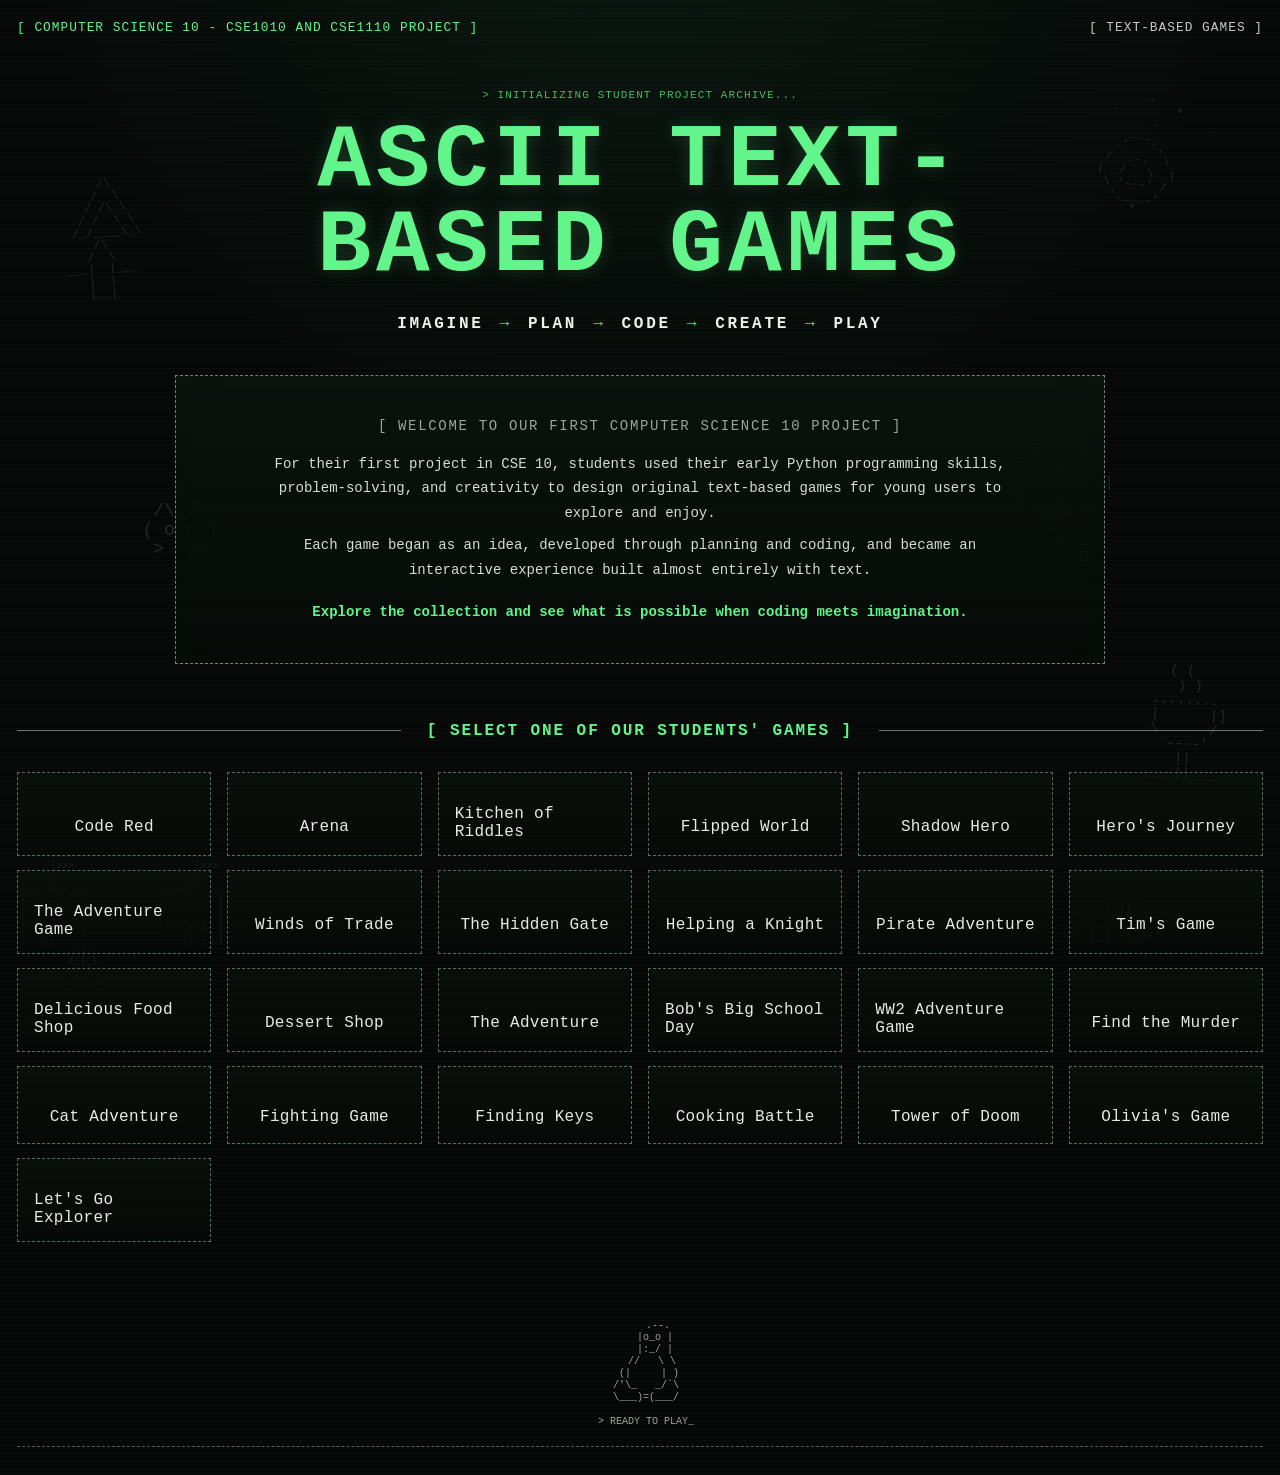
<file: index.html>
<!doctype html>
<html lang="en">

<head>
  <meta charset="utf-8" />

  <meta
    name="viewport"
    content="width=device-width, initial-scale=1"
  />

  <meta
    name="theme-color"
    content="#050807"
  />

  <title>ASCII Text-Based Games | Computer Science 10</title>

  <!-- Keep the original shared styling -->
  <link
    rel="stylesheet"
    href="styles.css"
  />

  <!-- Homepage-only styling -->
  <link
    rel="stylesheet"
    href="hub.css"
  />
</head>

<body class="hub-page">

  <main class="site-shell hub-shell">

    <!-- ======================================================
         TOP COURSE LABELS
         ====================================================== -->

    <header class="hub-topbar">

      <span>
        [ COMPUTER SCIENCE 10 - CSE1010 AND CSE1110 PROJECT ]
      </span>

      <span>
        [ TEXT-BASED GAMES ]
      </span>

    </header>


    <!-- ======================================================
         DECORATIVE ASCII BACKGROUND
         ====================================================== -->

    <div
      class="ascii-background"
      aria-hidden="true"
    >

      <!-- Adventure / exploration -->
      <pre class="ascii-decoration decor-adventure">
             /\
            /  \
           / /\ \
          / /  \ \
         /_/____\_\
            /\
           /  \
        ___|  |___
           |  |
           |__|
      </pre>


      <!-- Space -->
      <pre class="ascii-decoration decor-space">
            .
       .        *
             .       .
          ___
        .'   '.
       /  .-.  \
      |  /   \  |
       \ '---' /
        '.___.'
           *
      </pre>


      <!-- Cat -->
      <pre class="ascii-decoration decor-cat">
        /\_/\
       ( o.o )
        > ^ <
      </pre>


      <!-- Cooking -->
      <pre class="ascii-decoration decor-cooking">
          ( (
           ) )
        ........
        |      |]
        \      /
         `----'
           ||
        ___||___
      </pre>


      <!-- Castle / knight -->
      <pre class="ascii-decoration decor-castle">
        |>>>                    |>>>
        |                       |
    _  _|_  _              _  _|_  _
   | |_| |_| |            | |_| |_| |
   |         |            |         |
   |   _     |            |     _   |
   |  | |    |____________|    | |  |
   |__|_|______________________|_|__|
            /|\
           /_|_\
            | |
           /   \
      </pre>


      <!-- Mystery -->
      <pre class="ascii-decoration decor-mystery">
          _____
        .'     '.
       /    ?    \
      |     ?     |
       \    .    /
        '.___.'
           \
            \__
               O
      </pre>


      <!-- Car -->
      <pre class="ascii-decoration decor-car">
          ______
      ___/|_||_\`.__
     (   _    _ _  \
     =`-(_)--(_)-'
      </pre>

    </div>


    <!-- ======================================================
         HERO
         ====================================================== -->

    <section
      class="hub-hero"
      aria-labelledby="page-title"
    >

      <p class="hero-command">
        &gt; INITIALIZING STUDENT PROJECT ARCHIVE...
      </p>

      <h1
        id="page-title"
        class="ascii-title hub-title"
      >
        ASCII TEXT-BASED GAMES
      </h1>

      <p class="project-process">
        <span>IMAGINE</span>
        <span class="process-arrow">→</span>

        <span>PLAN</span>
        <span class="process-arrow">→</span>

        <span>CODE</span>
        <span class="process-arrow">→</span>

        <span>CREATE</span>
        <span class="process-arrow">→</span>

        <span>PLAY</span>
      </p>

    </section>


    <!-- ======================================================
         INTRODUCTION
         ====================================================== -->

    <section class="intro-panel hub-intro">

      <p class="intro-label">
        [ WELCOME TO OUR FIRST COMPUTER SCIENCE 10 PROJECT ]
      </p>

      <p>
        For their first project in CSE 10,
        students used their early Python programming skills,
        problem-solving, and creativity to design original
        text-based games for young users to explore and enjoy.
      </p>

      <p>
        Each game began as an idea, developed through planning
        and coding, and became an interactive experience built
        almost entirely with text.
      </p>

      <p class="intro-highlight">
        Explore the collection and see what is possible when
        coding meets imagination.
      </p>

    </section>


    <!-- ======================================================
         GAME SELECTION
         ====================================================== -->

    <div class="section-rule hub-section-rule">

      <span>
        [ SELECT ONE OF OUR STUDENTS' GAMES ]
      </span>

    </div>


    <section
      id="game-grid"
      class="game-grid hub-game-grid"
      aria-label="Student games"
    >
    </section>


    <!-- ======================================================
         SMALL BOTTOM ASCII DETAIL
         ====================================================== -->

    <footer class="hub-footer">

      <pre aria-hidden="true">
      .--.
     |o_o |
     |:_/ |
    //   \ \
   (|     | )
  /'\_   _/`\
  \___)=(___/

  &gt; READY TO PLAY_
      </pre>

    </footer>

  </main>


  <script src="app.js"></script>

</body>

</html>
</file>
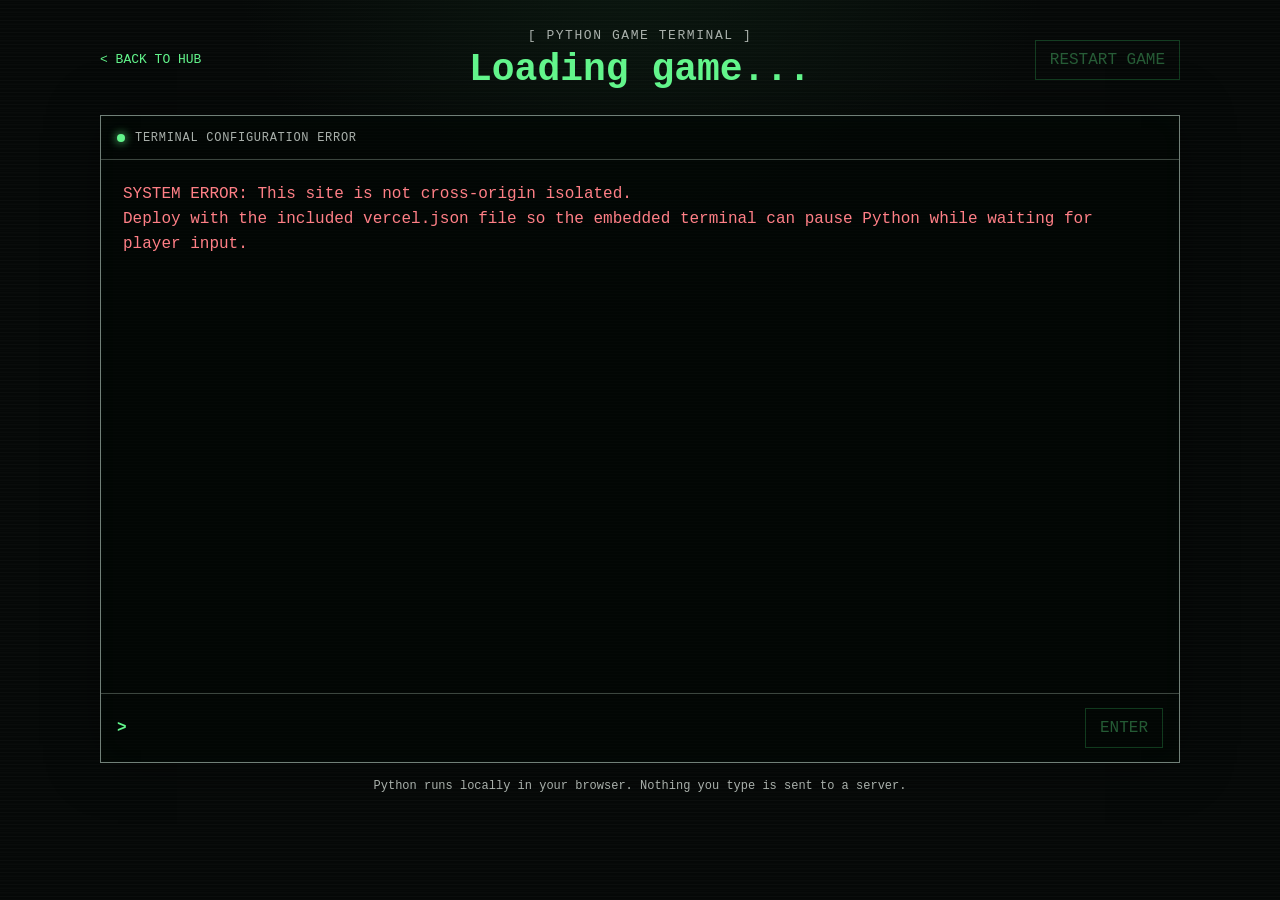
<file: play.html>
<!doctype html>
<html lang="en">
<head>
  <meta charset="utf-8" />
  <meta name="viewport" content="width=device-width, initial-scale=1" />
  <meta name="theme-color" content="#050807" />
  <title>Play | ASCII Games Hub</title>
  <link rel="stylesheet" href="styles.css" />
</head>
<body class="play-page">
  <main class="runner-shell">
    <header class="runner-header">
      <a class="terminal-link" href="index.html">&lt; BACK TO HUB</a>
      <div>
        <div class="eyebrow">[ PYTHON GAME TERMINAL ]</div>
        <h1 id="game-title">Loading game...</h1>
      </div>
      <button id="restart-button" class="terminal-button" type="button">RESTART GAME</button>
    </header>

    <section class="terminal-frame" aria-label="Python game terminal">
      <div class="terminal-bar">
        <span class="status-dot"></span>
        <span id="status-text">INITIALIZING PYTHON...</span>
      </div>
      <div id="terminal-output" class="terminal-output" role="log" aria-live="polite"></div>
      <form id="terminal-form" class="terminal-input-row" autocomplete="off">
        <label for="terminal-input" class="prompt-symbol">&gt;</label>
        <input id="terminal-input" type="text" spellcheck="false" autocomplete="off" disabled aria-label="Game input" />
        <button class="send-button" type="submit" disabled>ENTER</button>
      </form>
    </section>

    <p id="runner-note" class="runner-note">Python runs locally in your browser. Nothing you type is sent to a server.</p>
  </main>

  <script src="runner.js"></script>
</body>
</html>
</file>
<file: styles.css>
:root {
  --bg: #050807;
  --panel: #080d0a;
  --panel-2: #0b110d;
  --green: #62f58b;
  --green-dim: #2b9a4d;
  --text: #e8ede9;
  --muted: #a9b0ab;
  --line: #6e7770;
  --danger: #ff7f86;
  --shadow: rgba(98, 245, 139, 0.18);
}

* { box-sizing: border-box; }
html { background: var(--bg); }
body {
  margin: 0;
  min-height: 100vh;
  color: var(--text);
  background:
    radial-gradient(circle at 50% -10%, rgba(35, 95, 54, .18), transparent 35%),
    linear-gradient(rgba(255,255,255,.015) 1px, transparent 1px),
    var(--bg);
  background-size: auto, 100% 4px, auto;
  font-family: "SFMono-Regular", Consolas, "Liberation Mono", Menlo, monospace;
}

body::after {
  content: "";
  position: fixed;
  inset: 0;
  pointer-events: none;
  background: repeating-linear-gradient(0deg, rgba(255,255,255,.018), rgba(255,255,255,.018) 1px, transparent 1px, transparent 3px);
  mix-blend-mode: screen;
  opacity: .22;
}

a { color: inherit; }
button, input { font: inherit; }

.site-shell {
  width: min(1440px, calc(100% - 34px));
  margin: 0 auto;
  padding: 20px 0 48px;
}

.topbar {
  display: flex;
  justify-content: space-between;
  gap: 20px;
  color: var(--green);
  font-size: 14px;
  letter-spacing: .08em;
}
.topbar span:last-child { color: var(--muted); }

.hero { text-align: center; padding: 28px 0 18px; position: relative; }
.hero-art {
  position: absolute;
  inset: 6px auto auto 0;
  margin: 0;
  text-align: left;
  color: #c8cfca;
  font-size: 12px;
  line-height: 1.2;
  opacity: .7;
}

.ascii-title {
  margin: 18px 0 8px;
  color: var(--green);
  font-size: clamp(36px, 5vw, 80px);
  line-height: .95;
  letter-spacing: .08em;
  font-weight: 700;
  text-shadow: 0 0 18px var(--shadow);
}

.tagline { color: #d1d6d2; letter-spacing: .2em; font-size: clamp(11px, 1.6vw, 17px); }

.intro-panel {
  width: min(900px, 100%);
  margin: 18px auto 44px;
  border: 1px dashed var(--line);
  padding: 22px 28px;
  text-align: center;
  background: rgba(7, 11, 8, .68);
}
.intro-panel h2 { margin: 0 0 12px; color: var(--green); font-size: 18px; }
.intro-panel p { margin: 6px 0; color: #d8ded9; line-height: 1.6; }

.section-rule {
  display: flex;
  align-items: center;
  gap: 18px;
  color: var(--green);
  letter-spacing: .12em;
  margin-bottom: 30px;
  text-align: center;
}
.section-rule::before, .section-rule::after { content: ""; flex: 1; height: 1px; background: var(--line); }

.game-grid {
  display: grid;
  grid-template-columns: repeat(6, 1fr);
  gap: 16px 18px;
}

.game-card {
  min-height: 70px;
  border: 1px dashed #7b847d;
  display: grid;
  place-items: center;
  text-decoration: none;
  color: #e7ebe8;
  background: rgba(8, 13, 10, .46);
  transition: border-color .15s ease, color .15s ease, box-shadow .15s ease, transform .15s ease;
}
.game-card:hover, .game-card:focus-visible {
  color: var(--green);
  border-color: var(--green);
  box-shadow: 0 0 24px rgba(98,245,139,.08), inset 0 0 18px rgba(98,245,139,.025);
  transform: translateY(-2px);
  outline: none;
}
.game-card::before { content: ">"; opacity: 0; margin-right: 8px; }
.game-card:hover::before, .game-card:focus-visible::before { opacity: 1; }

.site-footer {
  margin-top: 38px;
  min-height: 130px;
  border-bottom: 1px dashed var(--line);
  display: grid;
  grid-template-columns: 1fr auto 1fr;
  align-items: end;
  color: #c3cac4;
}
.site-footer pre { margin: 0; font-size: 12px; }
.site-footer p { align-self: center; text-align: center; }

.runner-shell { width: min(1080px, calc(100% - 28px)); margin: 0 auto; padding: 28px 0 40px; }
.runner-header {
  display: grid;
  grid-template-columns: 1fr 2fr 1fr;
  align-items: center;
  gap: 18px;
  margin-bottom: 24px;
}
.runner-header > div { text-align: center; }
.runner-header h1 { margin: 5px 0 0; font-size: clamp(22px, 4vw, 38px); color: var(--green); }
.eyebrow { color: var(--muted); font-size: 13px; letter-spacing: .12em; }
.terminal-link { text-decoration: none; color: var(--green); font-size: 13px; }
.terminal-link:hover { text-decoration: underline; }

.terminal-button, .send-button {
  border: 1px solid var(--green-dim);
  color: var(--green);
  background: transparent;
  padding: 10px 14px;
  cursor: pointer;
}
.terminal-button { justify-self: end; }
.terminal-button:hover, .send-button:hover { background: rgba(98,245,139,.08); }
.terminal-button:disabled, .send-button:disabled { opacity: .35; cursor: not-allowed; }

.terminal-frame {
  border: 1px solid #718078;
  background: rgba(2, 6, 4, .88);
  box-shadow: 0 0 50px rgba(0,0,0,.4), inset 0 0 28px rgba(98,245,139,.018);
  min-height: 72vh;
  display: flex;
  flex-direction: column;
}
.terminal-bar {
  min-height: 44px;
  border-bottom: 1px solid #3c463f;
  display: flex;
  align-items: center;
  padding: 0 16px;
  gap: 10px;
  color: var(--muted);
  font-size: 12px;
  letter-spacing: .06em;
}
.status-dot { width: 8px; height: 8px; border-radius: 50%; background: var(--green); box-shadow: 0 0 10px var(--green); }
.terminal-output {
  flex: 1;
  padding: 22px;
  white-space: pre-wrap;
  overflow-wrap: anywhere;
  overflow-y: auto;
  line-height: 1.55;
  color: #edf4ef;
  min-height: 55vh;
}
.terminal-line { min-height: 1.55em; }
.terminal-line.system { color: var(--green); }
.terminal-line.error { color: var(--danger); }
.terminal-line.user { color: #a5ffbe; }

.terminal-input-row {
  border-top: 1px solid #3c463f;
  display: grid;
  grid-template-columns: auto 1fr auto;
  gap: 12px;
  align-items: center;
  padding: 14px 16px;
}
.prompt-symbol { color: var(--green); font-weight: bold; }
#terminal-input {
  width: 100%;
  border: 0;
  outline: 0;
  background: transparent;
  color: #fff;
  caret-color: var(--green);
}
#terminal-input:disabled { opacity: .45; }
.runner-note { text-align: center; color: var(--muted); font-size: 12px; margin-top: 16px; }

@media (max-width: 1000px) { .game-grid { grid-template-columns: repeat(4, 1fr); } }
@media (max-width: 720px) {
  .topbar { font-size: 10px; }
  .topbar span:last-child { display: none; }
  .hero-art { display: none; }
  .game-grid { grid-template-columns: repeat(2, 1fr); gap: 12px; }
  .runner-header { grid-template-columns: 1fr auto; }
  .runner-header > div { grid-column: 1 / -1; grid-row: 1; }
  .terminal-link { grid-column: 1; grid-row: 2; }
  .terminal-button { grid-column: 2; grid-row: 2; }
  .site-footer { grid-template-columns: 1fr; justify-items: center; gap: 20px; padding-bottom: 18px; }
  .site-footer pre { order: 2; }

  
  /* =========================================
   ANSI TERMINAL COLORS
   ========================================= */

.ansi-black {
  color: #555555;
}

.ansi-red {
  color: #ff5f5f;
}

.ansi-green {
  color: #6dff85;
}

.ansi-yellow {
  color: #ffd75f;
}

.ansi-blue {
  color: #5f87ff;
}

.ansi-magenta {
  color: #d787ff;
}

.ansi-cyan {
  color: #5fffff;
}

.ansi-white {
  color: #f1f1f1;
}


/* Bright ANSI colors */

.ansi-bright-black {
  color: #888888;
}

.ansi-bright-red {
  color: #ff8787;
}

.ansi-bright-green {
  color: #87ff9f;
}

.ansi-bright-yellow {
  color: #ffff87;
}

.ansi-bright-blue {
  color: #87afff;
}

.ansi-bright-magenta {
  color: #ff87ff;
}

.ansi-bright-cyan {
  color: #87ffff;
}

.ansi-bright-white {
  color: #ffffff;
}
}
</file>
<file: hub.css>
/* ==========================================================
   COMPUTER SCIENCE 10
   ASCII TEXT-BASED GAMES HUB
   Homepage-only styling
   ========================================================== */


/* ----------------------------------------------------------
   PAGE
   ---------------------------------------------------------- */

.hub-page {
  overflow-x: hidden;
}

.hub-shell {
  position: relative;
  isolation: isolate;
  min-height: 100vh;
  padding-bottom: 28px;
}


/* ----------------------------------------------------------
   TOP BAR
   ---------------------------------------------------------- */

.hub-topbar {
  position: relative;
  z-index: 5;

  display: flex;
  justify-content: space-between;
  align-items: flex-start;

  gap: 28px;

  color: var(--green);

  font-size: clamp(
    10px,
    1vw,
    14px
  );

  letter-spacing: 0.08em;

  text-transform: uppercase;
}

.hub-topbar span:last-child {
  color: #c4cbc6;
  text-align: right;
}


/* ----------------------------------------------------------
   BACKGROUND ASCII ART
   ---------------------------------------------------------- */

.ascii-background {
  position: absolute;

  inset: 42px 0 0;

  z-index: -1;

  pointer-events: none;

  overflow: hidden;
}

.ascii-decoration {
  position: absolute;

  margin: 0;

  color: rgba(
    178,
    203,
    184,
    0.17
  );

  font-family:
    "SFMono-Regular",
    Consolas,
    "Liberation Mono",
    Menlo,
    monospace;

  line-height: 1.05;

  white-space: pre;

  user-select: none;
}


/* Adventure */

.decor-adventure {
  top: 130px;
  left: -15px;

  font-size: 13px;

  transform:
    rotate(-4deg)
    scale(0.9);
}


/* Space */

.decor-space {
  top: 48px;
  right: 4%;

  font-size: 12px;

  transform: rotate(7deg);
}


/* Cat */

.decor-cat {
  top: 460px;
  left: 4%;

  font-size: 18px;
}


/* Cooking */

.decor-cooking {
  top: 620px;
  right: 3%;

  font-size: 14px;

  transform: rotate(3deg);
}


/* Castle */

.decor-castle {
  top: 820px;
  left: -15px;

  font-size: 10px;

  opacity: 0.8;
}


/* Mystery */

.decor-mystery {
  top: 390px;
  right: 12%;

  font-size: 14px;
}


/* Car */

.decor-car {
  top: 850px;
  right: 7%;

  font-size: 12px;
}


/* ----------------------------------------------------------
   HERO
   ---------------------------------------------------------- */

.hub-hero {
  position: relative;

  z-index: 2;

  text-align: center;

  padding:
    54px
    24px
    34px;
}

.hero-command {
  margin:
    0
    0
    18px;

  color: rgba(
    98,
    245,
    139,
    0.72
  );

  font-size: 11px;

  letter-spacing: 0.1em;
}

.hub-title {
  max-width: 1200px;

  margin:
    10px
    auto
    20px;

  font-size: clamp(
    44px,
    7vw,
    100px
  );

  line-height: 0.95;

  letter-spacing: 0.055em;

  text-wrap: balance;
}


/* ----------------------------------------------------------
   DESIGN PROCESS
   ---------------------------------------------------------- */

.project-process {
  display: flex;

  justify-content: center;

  align-items: center;

  flex-wrap: wrap;

  gap:
    10px
    16px;

  margin:
    26px
    auto
    0;

  color: #e0e5e1;

  font-size: clamp(
    11px,
    1.35vw,
    16px
  );

  letter-spacing: 0.17em;

  font-weight: 600;
}

.project-process span:not(.process-arrow) {
  color: #edf2ee;
}

.process-arrow {
  color: var(--green);

  text-shadow:
    0 0 10px
    rgba(
      98,
      245,
      139,
      0.4
    );
}


/* ----------------------------------------------------------
   INTRO PANEL
   ---------------------------------------------------------- */

.hub-intro {
  position: relative;

  z-index: 2;

  width: min(
    930px,
    calc(100% - 40px)
  );

  margin:
    8px
    auto
    58px;

  padding:
    30px
    40px;

  border:
    1px dashed
    rgba(
      145,
      158,
      149,
      0.8
    );

  background:
    linear-gradient(
      180deg,
      rgba(
        10,
        18,
        12,
        0.9
      ),
      rgba(
        5,
        10,
        7,
        0.74
      )
    );

  box-shadow:
    inset 0 0 35px
    rgba(
      98,
      245,
      139,
      0.015
    );
}

.intro-label {
  margin-bottom: 13px !important;

  color: #9aa39c !important;

  font-size: 10px;

  letter-spacing: 0.12em;
}

.hub-intro h2 {
  margin-bottom: 18px;

  font-size: clamp(
    17px,
    1.7vw,
    21px
  );
}

.hub-intro p {
  max-width: 770px;

  margin:
    8px
    auto;

  color: #d6dcd7;

  font-size: 14px;

  line-height: 1.75;
}

.hub-intro .intro-highlight {
  margin-top: 18px;

  color: var(--green);

  font-weight: 600;
}


/* ----------------------------------------------------------
   SECTION DIVIDER
   ---------------------------------------------------------- */

.hub-section-rule {
  position: relative;

  z-index: 2;

  margin-bottom: 32px;
}

.hub-section-rule span {
  padding:
    0
    8px;

  white-space: nowrap;

  font-weight: 600;
}


/* ----------------------------------------------------------
   GAME GRID
   ---------------------------------------------------------- */

.hub-game-grid {
  position: relative;

  z-index: 2;

  gap:
    14px
    16px;
}

.hub-game-grid .game-card {
  position: relative;

  min-height: 78px;

  padding:
    14px
    16px;

  overflow: hidden;

  border:
    1px dashed
    rgba(
      126,
      142,
      130,
      0.72
    );

  background:
    linear-gradient(
      180deg,
      rgba(
        10,
        17,
        12,
        0.72
      ),
      rgba(
        5,
        9,
        7,
        0.64
      )
    );

  letter-spacing: 0.02em;
}


/* Small terminal line inside card */

.hub-game-grid .game-card::after {
  content: "_";

  position: absolute;

  right: 10px;
  bottom: 7px;

  color: rgba(
    98,
    245,
    139,
    0
  );

  transition:
    color
    0.15s ease;
}

.hub-game-grid .game-card:hover::after,
.hub-game-grid .game-card:focus-visible::after {
  color: var(--green);
}


/* Brighter hover */

.hub-game-grid .game-card:hover,
.hub-game-grid .game-card:focus-visible {
  background:
    linear-gradient(
      180deg,
      rgba(
        20,
        46,
        27,
        0.72
      ),
      rgba(
        7,
        18,
        10,
        0.8
      )
    );

  box-shadow:
    0
    0
    26px
    rgba(
      98,
      245,
      139,
      0.07
    ),
    inset
    0
    0
    18px
    rgba(
      98,
      245,
      139,
      0.035
    );
}


/* ----------------------------------------------------------
   FOOTER
   ---------------------------------------------------------- */

.hub-footer {
  position: relative;

  z-index: 2;

  display: flex;

  justify-content: center;

  margin-top: 62px;

  padding:
    16px
    0
    6px;

  border-bottom:
    1px dashed
    rgba(
      110,
      119,
      112,
      0.8
    );
}

.hub-footer pre {
  margin: 0;

  color: #9da69f;

  font-size: 10px;

  line-height: 1.2;

  text-align: center;
}


/* ----------------------------------------------------------
   RESPONSIVE
   ---------------------------------------------------------- */

@media (max-width: 900px) {

  .hub-topbar {
    align-items: flex-start;

    flex-direction: column;

    gap: 8px;
  }

  .hub-topbar span:last-child {
    text-align: left;
  }

  .hub-hero {
    padding-top: 42px;
  }

  .decor-castle,
  .decor-cooking,
  .decor-mystery {
    opacity: 0.4;
  }

}


@media (max-width: 720px) {

  .hub-title {
    font-size: clamp(
      38px,
      12vw,
      64px
    );

    letter-spacing: 0.025em;
  }

  .project-process {
    gap:
      8px
      10px;

    letter-spacing: 0.08em;
  }

  .hub-intro {
    padding:
      24px
      22px;
  }

  .hub-section-rule span {
    white-space: normal;

    font-size: 11px;
  }

  .ascii-decoration {
    opacity: 0.5;
  }

  .decor-adventure,
  .decor-space {
    display: none;
  }

}


@media (max-width: 480px) {

  .hero-command {
    font-size: 9px;
  }

  .project-process {
    font-size: 10px;
  }

  .process-arrow {
    font-size: 9px;
  }

  .hub-footer {
    margin-top: 38px;
  }

}
</file>
